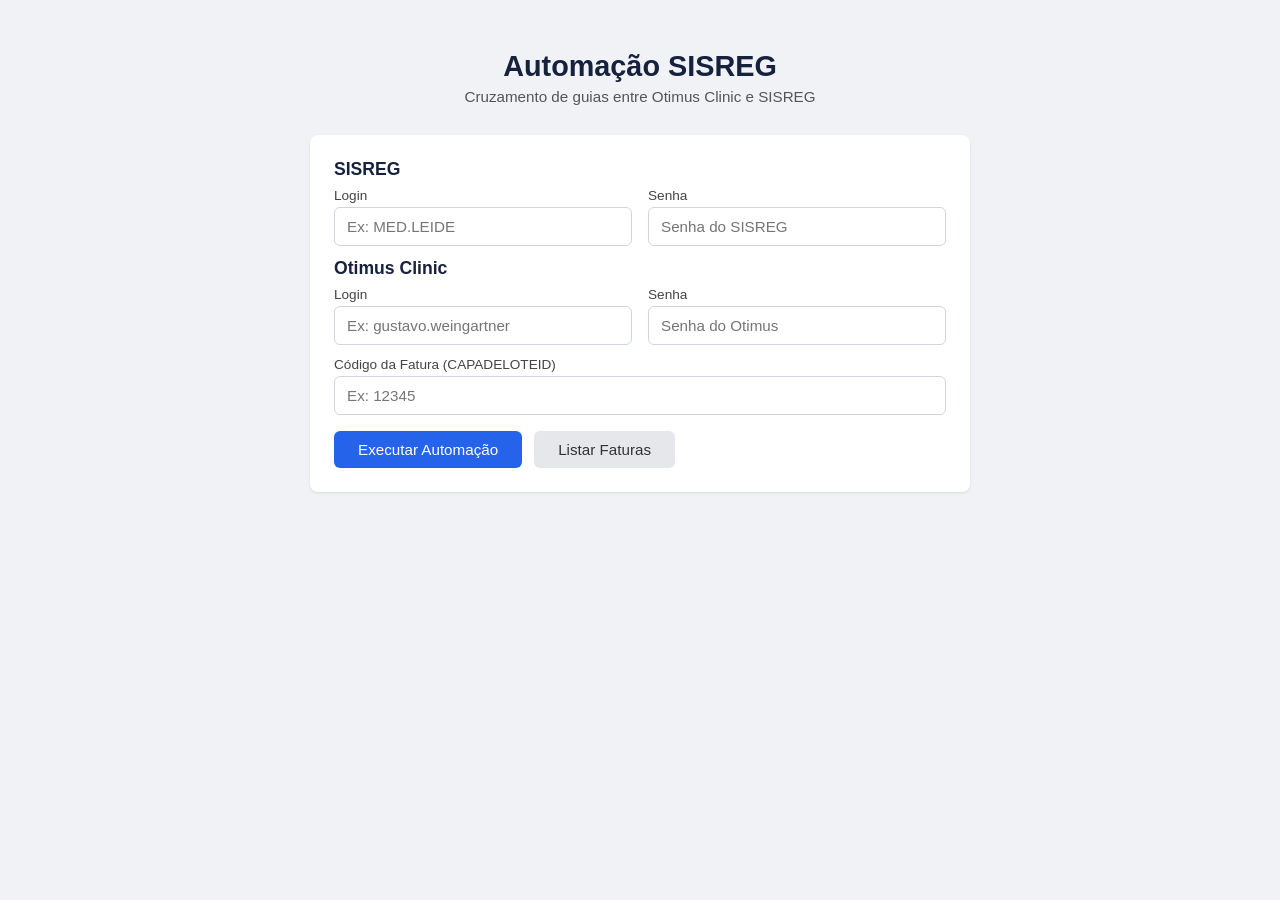
<file: frontend/index.html>
<!DOCTYPE html>
<html lang="pt-BR">
<head>
    <meta charset="UTF-8">
    <meta name="viewport" content="width=device-width, initial-scale=1.0">
    <title>Automação SISREG</title>
    <link rel="stylesheet" href="style.css">
</head>
<body>
    <div class="container">
        <header>
            <h1>Automação SISREG</h1>
            <p>Cruzamento de guias entre Otimus Clinic e SISREG</p>
        </header>

        <div class="card">
            <h2>SISREG</h2>
            <div class="form-row">
                <div class="form-group">
                    <label for="sisreg-user">Login</label>
                    <input type="text" id="sisreg-user" placeholder="Ex: MED.LEIDE">
                </div>
                <div class="form-group">
                    <label for="sisreg-pass">Senha</label>
                    <input type="password" id="sisreg-pass" placeholder="Senha do SISREG">
                </div>
            </div>

            <h2>Otimus Clinic</h2>
            <div class="form-row">
                <div class="form-group">
                    <label for="otimus-user">Login</label>
                    <input type="text" id="otimus-user" placeholder="Ex: gustavo.weingartner">
                </div>
                <div class="form-group">
                    <label for="otimus-pass">Senha</label>
                    <input type="password" id="otimus-pass" placeholder="Senha do Otimus">
                </div>
            </div>

            <div class="form-group" style="margin-bottom:0">
                <label for="codigo-fatura">Código da Fatura (CAPADELOTEID)</label>
                <input type="text" id="codigo-fatura" placeholder="Ex: 12345">
            </div>

            <div class="form-actions">
                <button id="btn-executar" class="btn btn-primary">Executar Automação</button>
                <button id="btn-listar-faturas" class="btn btn-secondary">Listar Faturas</button>
            </div>
        </div>

        <div id="range-card" class="card hidden">
            <h3>Definir Intervalo de Guias</h3>
            <p style="color:#666; font-size:0.9em; margin-bottom:12px;">
                Total de guias encontrado. Selecione o intervalo a processar:
            </p>
            <div class="form-row">
                <div class="form-group">
                    <label for="guia-inicio">Iniciar em</label>
                    <input type="number" id="guia-inicio" min="1" value="1">
                </div>
                <div class="form-group">
                    <label for="guia-fim">Finalizar em</label>
                    <input type="number" id="guia-fim" min="1" value="">
                </div>
            </div>
            <button id="btn-confirmar-range" class="btn btn-primary">Confirmar Intervalo</button>
        </div>

        <div id="status-card" class="card hidden">
            <h3>Status da Execução</h3>
            <div id="status-info">
                <span id="status-text">Aguardando...</span>
                <span id="status-spinner" class="spinner hidden"></span>
            </div>
            <div id="suspend-actions" class="hidden" style="margin-top:12px; display:flex; gap:8px; flex-wrap:wrap;">
                <button id="btn-suspender" class="btn btn-warning">Suspender</button>
                <button id="btn-abortar" class="btn btn-abort">Abortar</button>
            </div>
        </div>

        <div id="log-card" class="card hidden">
            <div class="log-header">
                <h3>Log</h3>
                <button id="btn-clear-log" class="btn-small">Limpar</button>
            </div>
            <div id="log-output"></div>
        </div>

        <div id="resumo-card" class="card hidden">
            <h3>Resumo</h3>
            <div id="resumo-content"></div>
        </div>

        <div id="erro-card" class="card hidden">
            <h3>Erro</h3>
            <div id="erro-content" class="error-box"></div>
        </div>
    </div>

    <script src="script.js"></script>
</body>
</html>
</file>
<file: frontend/style.css>
* {
    margin: 0;
    padding: 0;
    box-sizing: border-box;
}

body {
    font-family: -apple-system, BlinkMacSystemFont, 'Segoe UI', Roboto, Oxygen, sans-serif;
    background: #f0f2f5;
    color: #1a1a2e;
    min-height: 100vh;
}

.container {
    max-width: 700px;
    margin: 0 auto;
    padding: 20px;
}

header {
    text-align: center;
    padding: 30px 0;
}

header h1 {
    font-size: 1.8em;
    color: #16213e;
}

header p {
    color: #555;
    font-size: 0.95em;
    margin-top: 5px;
}

/* Cards */
.card {
    background: #fff;
    border-radius: 8px;
    padding: 24px;
    margin-bottom: 16px;
    box-shadow: 0 1px 3px rgba(0,0,0,0.1);
}

.card h2 {
    font-size: 1.1em;
    margin-bottom: 8px;
    color: #16213e;
}

.card h3 {
    font-size: 1.05em;
    margin-bottom: 12px;
    color: #16213e;
}

.hidden {
    display: none !important;
}

/* Forms */
.form-row {
    display: flex;
    gap: 16px;
    margin-bottom: 12px;
}

.form-group {
    flex: 1;
    display: flex;
    flex-direction: column;
}

.form-group label {
    font-size: 0.85em;
    font-weight: 500;
    margin-bottom: 4px;
    color: #444;
}

.form-group input {
    padding: 10px 12px;
    border: 1px solid #d0d5dd;
    border-radius: 6px;
    font-size: 0.95em;
    transition: border-color 0.2s;
}

.form-group input:focus {
    outline: none;
    border-color: #2563eb;
    box-shadow: 0 0 0 3px rgba(37,99,235,0.1);
}

.form-actions {
    display: flex;
    gap: 12px;
    margin-top: 16px;
    flex-wrap: wrap;
}

/* Buttons */
.btn {
    padding: 10px 24px;
    border: none;
    border-radius: 6px;
    font-size: 0.95em;
    font-weight: 500;
    cursor: pointer;
    transition: all 0.2s;
}

.btn:disabled {
    opacity: 0.6;
    cursor: not-allowed;
}

.btn-primary {
    background: #2563eb;
    color: #fff;
}

.btn-primary:hover:not(:disabled) {
    background: #1d4ed8;
}

.btn-secondary {
    background: #e5e7eb;
    color: #333;
}

.btn-secondary:hover:not(:disabled) {
    background: #d1d5db;
}

.btn-warning {
    background: #f59e0b;
    color: #fff;
}

.btn-warning:hover:not(:disabled) {
    background: #d97706;
}

.btn-resume {
    background: #16a34a;
    color: #fff;
}

.btn-resume:hover:not(:disabled) {
    background: #15803d;
}

.btn-abort {
    background: #dc2626;
    color: #fff;
}

.btn-abort:hover:not(:disabled) {
    background: #b91c1c;
}

.btn-small {
    padding: 6px 14px;
    border: 1px solid #d0d5dd;
    border-radius: 4px;
    background: #fff;
    font-size: 0.85em;
    cursor: pointer;
}

/* Log output */
.log-header {
    display: flex;
    justify-content: space-between;
    align-items: center;
    margin-bottom: 8px;
}

#log-output {
    background: #1a1a2e;
    color: #0f0;
    padding: 16px;
    border-radius: 6px;
    font-family: 'Courier New', monospace;
    font-size: 0.85em;
    line-height: 1.5;
    max-height: 400px;
    overflow-y: auto;
    white-space: pre-wrap;
    word-break: break-all;
}

#log-output .log-info { color: #0f0; }
#log-output .log-error { color: #ff4444; }
#log-output .log-success { color: #4ade80; font-weight: bold; }

/* Status */
#status-info {
    display: flex;
    align-items: center;
    gap: 12px;
}

#status-text {
    font-weight: 500;
}

.spinner {
    width: 20px;
    height: 20px;
    border: 2px solid #e0e0e0;
    border-top-color: #2563eb;
    border-radius: 50%;
    animation: spin 0.8s linear infinite;
}

@keyframes spin {
    to { transform: rotate(360deg); }
}

/* Resumo */
.resumo-grid {
    display: grid;
    grid-template-columns: repeat(auto-fit, minmax(130px, 1fr));
    gap: 12px;
    margin-top: 12px;
}

.resumo-item {
    background: #f9fafb;
    padding: 16px;
    border-radius: 6px;
    text-align: center;
}

.resumo-item .valor {
    font-size: 1.8em;
    font-weight: 700;
}

.resumo-item .rotulo {
    font-size: 0.85em;
    color: #666;
    margin-top: 4px;
}

.resumo-item.sucesso .valor { color: #16a34a; }
.resumo-item.erro .valor { color: #dc2626; }
.resumo-item.total .valor { color: #2563eb; }

.falhas-lista {
    margin-top: 12px;
    padding: 12px;
    background: #fef2f2;
    border: 1px solid #fecaca;
    border-radius: 6px;
}

.falhas-lista h4 {
    color: #dc2626;
    margin-bottom: 8px;
}

.falhas-lista li {
    padding: 4px 0;
    font-size: 0.9em;
    color: #333;
    list-style: none;
}

.error-box {
    background: #fef2f2;
    border: 1px solid #fecaca;
    color: #dc2626;
    padding: 16px;
    border-radius: 6px;
    font-size: 0.95em;
}
</file>
